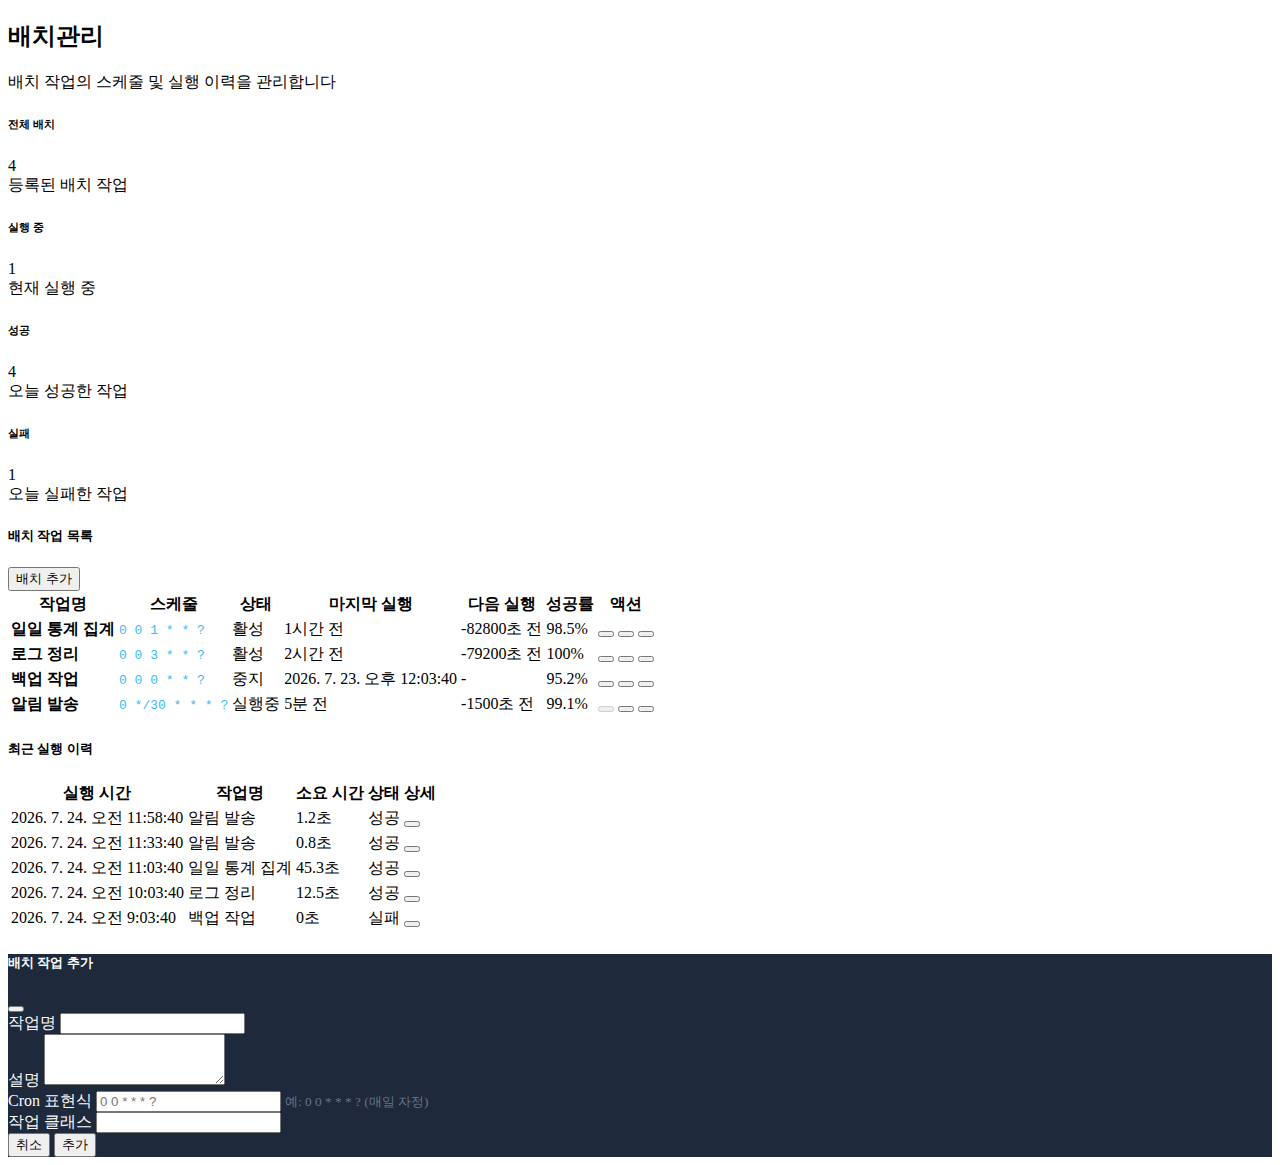
<file: src/main/resources/templates/admin/batch.html>
<!DOCTYPE html>
<html xmlns:th="http://www.thymeleaf.org" lang="ko">
<head>
    <meta charset="UTF-8">
    <title>배치관리 - 모니터링 시스템</title>
    <th:block th:replace="~{layout/commonHeader :: commonHeader}"></th:block>
</head>
<body>
<th:block th:replace="~{layout/sidebar :: sidebar}"></th:block>

<div class="content">
    <div class="page-header">
        <h2><i class="bi bi-clock-history"></i> 배치관리</h2>
        <p>배치 작업의 스케줄 및 실행 이력을 관리합니다</p>
    </div>

    <!-- 통계 카드 -->
    <div class="row g-4 mb-4">
        <div class="col-md-3">
            <div class="stat-card">
                <h6>전체 배치</h6>
                <div class="stat-value" id="totalBatches">0</div>
                <div class="stat-label">등록된 배치 작업</div>
            </div>
        </div>
        <div class="col-md-3">
            <div class="stat-card">
                <h6>실행 중</h6>
                <div class="stat-value text-info" id="runningBatches">0</div>
                <div class="stat-label">현재 실행 중</div>
            </div>
        </div>
        <div class="col-md-3">
            <div class="stat-card">
                <h6>성공</h6>
                <div class="stat-value text-success" id="successBatches">0</div>
                <div class="stat-label">오늘 성공한 작업</div>
            </div>
        </div>
        <div class="col-md-3">
            <div class="stat-card">
                <h6>실패</h6>
                <div class="stat-value text-danger" id="failedBatches">0</div>
                <div class="stat-label">오늘 실패한 작업</div>
            </div>
        </div>
    </div>

    <!-- 배치 작업 목록 -->
    <div class="table-container">
        <div class="d-flex justify-content-between align-items-center mb-3">
            <h5><i class="bi bi-list-task"></i> 배치 작업 목록</h5>
            <button class="btn btn-primary" data-bs-toggle="modal" data-bs-target="#addBatchModal">
                <i class="bi bi-plus-circle"></i> 배치 추가
            </button>
        </div>
        <table class="table">
            <thead>
            <tr>
                <th>작업명</th>
                <th>스케줄</th>
                <th>상태</th>
                <th>마지막 실행</th>
                <th>다음 실행</th>
                <th>성공률</th>
                <th>액션</th>
            </tr>
            </thead>
            <tbody id="batchTable">
            <tr>
                <td colspan="7" class="text-center" style="color: #64748b;">
                    <i class="bi bi-hourglass-split"></i> 데이터를 불러오는 중...
                </td>
            </tr>
            </tbody>
        </table>
    </div>

    <!-- 실행 이력 -->
    <div class="table-container">
        <h5><i class="bi bi-clock-history"></i> 최근 실행 이력</h5>
        <table class="table">
            <thead>
            <tr>
                <th>실행 시간</th>
                <th>작업명</th>
                <th>소요 시간</th>
                <th>상태</th>
                <th>상세</th>
            </tr>
            </thead>
            <tbody id="historyTable">
            <tr>
                <td colspan="5" class="text-center" style="color: #64748b;">
                    <i class="bi bi-hourglass-split"></i> 데이터를 불러오는 중...
                </td>
            </tr>
            </tbody>
        </table>
    </div>
</div>

<!-- 배치 추가 모달 -->
<div class="modal fade" id="addBatchModal" tabindex="-1">
    <div class="modal-dialog">
        <div class="modal-content" style="background: #1e293b; color: #f8fafc;">
            <div class="modal-header" style="border-color: #334155;">
                <h5 class="modal-title"><i class="bi bi-plus-circle"></i> 배치 작업 추가</h5>
                <button type="button" class="btn-close btn-close-white" data-bs-dismiss="modal"></button>
            </div>
            <div class="modal-body">
                <form id="addBatchForm">
                    <div class="mb-3">
                        <label class="form-label">작업명</label>
                        <input type="text" class="form-control" required>
                    </div>
                    <div class="mb-3">
                        <label class="form-label">설명</label>
                        <textarea class="form-control" rows="3"></textarea>
                    </div>
                    <div class="mb-3">
                        <label class="form-label">Cron 표현식</label>
                        <input type="text" class="form-control" placeholder="0 0 * * * ?" required>
                        <small style="color: #64748b;">예: 0 0 * * * ? (매일 자정)</small>
                    </div>
                    <div class="mb-3">
                        <label class="form-label">작업 클래스</label>
                        <input type="text" class="form-control" required>
                    </div>
                </form>
            </div>
            <div class="modal-footer" style="border-color: #334155;">
                <button type="button" class="btn btn-outline-light" data-bs-dismiss="modal">취소</button>
                <button type="button" class="btn btn-primary" onclick="addBatch()">추가</button>
            </div>
        </div>
    </div>
</div>

<script>
    let batchData = [];
    let historyData = [];

    // 배치 데이터 로드
    async function loadBatchData() {
        try {
            // API 호출 예시
            batchData = [
                {
                    name: '일일 통계 집계',
                    schedule: '0 0 1 * * ?',
                    status: 'active',
                    lastRun: new Date(Date.now() - 3600000),
                    nextRun: new Date(Date.now() + 82800000),
                    successRate: '98.5%'
                },
                {
                    name: '로그 정리',
                    schedule: '0 0 3 * * ?',
                    status: 'active',
                    lastRun: new Date(Date.now() - 7200000),
                    nextRun: new Date(Date.now() + 79200000),
                    successRate: '100%'
                },
                {
                    name: '백업 작업',
                    schedule: '0 0 0 * * ?',
                    status: 'paused',
                    lastRun: new Date(Date.now() - 86400000),
                    nextRun: null,
                    successRate: '95.2%'
                },
                {
                    name: '알림 발송',
                    schedule: '0 */30 * * * ?',
                    status: 'running',
                    lastRun: new Date(Date.now() - 300000),
                    nextRun: new Date(Date.now() + 1500000),
                    successRate: '99.1%'
                }
            ];

            historyData = [
                { time: new Date(Date.now() - 300000), name: '알림 발송', duration: '1.2초', status: 'success' },
                { time: new Date(Date.now() - 1800000), name: '알림 발송', duration: '0.8초', status: 'success' },
                { time: new Date(Date.now() - 3600000), name: '일일 통계 집계', duration: '45.3초', status: 'success' },
                { time: new Date(Date.now() - 7200000), name: '로그 정리', duration: '12.5초', status: 'success' },
                { time: new Date(Date.now() - 10800000), name: '백업 작업', duration: '0초', status: 'failed' }
            ];

            document.getElementById('totalBatches').textContent = batchData.length;
            document.getElementById('runningBatches').textContent = batchData.filter(b => b.status === 'running').length;
            document.getElementById('successBatches').textContent = historyData.filter(h => h.status === 'success').length;
            document.getElementById('failedBatches').textContent = historyData.filter(h => h.status === 'failed').length;

            renderBatchTable();
            renderHistoryTable();
        } catch (error) {
            console.error('배치 데이터 로드 실패:', error);
        }
    }

    // 배치 테이블 렌더링
    function renderBatchTable() {
        const tbody = document.getElementById('batchTable');
        const statusBadges = {
            active: '<span class="badge badge-success">활성</span>',
            running: '<span class="badge badge-info">실행중</span>',
            paused: '<span class="badge badge-warning">중지</span>'
        };

        tbody.innerHTML = batchData.map(batch => `
            <tr>
                <td><strong>${batch.name}</strong></td>
                <td><code style="color: #38bdf8;">${batch.schedule}</code></td>
                <td>${statusBadges[batch.status]}</td>
                <td>${formatTime(batch.lastRun)}</td>
                <td>${batch.nextRun ? formatTime(batch.nextRun) : '-'}</td>
                <td>${batch.successRate}</td>
                <td>
                    <button class="btn btn-sm btn-success me-1" onclick="runBatch('${batch.name}')"
                            ${batch.status === 'running' ? 'disabled' : ''}>
                        <i class="bi bi-play-fill"></i>
                    </button>
                    <button class="btn btn-sm btn-warning me-1" onclick="pauseBatch('${batch.name}')">
                        <i class="bi bi-pause-fill"></i>
                    </button>
                    <button class="btn btn-sm btn-danger" onclick="deleteBatch('${batch.name}')">
                        <i class="bi bi-trash-fill"></i>
                    </button>
                </td>
            </tr>
        `).join('');
    }

    // 실행 이력 테이블 렌더링
    function renderHistoryTable() {
        const tbody = document.getElementById('historyTable');
        const statusBadges = {
            success: '<span class="badge badge-success">성공</span>',
            failed: '<span class="badge badge-danger">실패</span>'
        };

        tbody.innerHTML = historyData.map(history => `
            <tr>
                <td>${history.time.toLocaleString('ko-KR')}</td>
                <td>${history.name}</td>
                <td>${history.duration}</td>
                <td>${statusBadges[history.status]}</td>
                <td>
                    <button class="btn btn-sm btn-outline-light" onclick="viewDetail('${history.name}')">
                        <i class="bi bi-eye"></i>
                    </button>
                </td>
            </tr>
        `).join('');
    }

    // 배치 실행
    function runBatch(name) {
        console.log('배치 실행:', name);
        alert(`${name} 배치 작업을 실행합니다.`);
    }

    // 배치 일시중지
    function pauseBatch(name) {
        console.log('배치 중지:', name);
        alert(`${name} 배치 작업을 일시중지합니다.`);
    }

    // 배치 삭제
    function deleteBatch(name) {
        if (confirm(`${name} 배치 작업을 삭제하시겠습니까?`)) {
            console.log('배치 삭제:', name);
        }
    }

    // 배치 추가
    function addBatch() {
        alert('배치 작업이 추가되었습니다.');
        bootstrap.Modal.getInstance(document.getElementById('addBatchModal')).hide();
    }

    // 상세 보기
    function viewDetail(name) {
        alert(`${name} 실행 상세 정보를 표시합니다.`);
    }

    // 시간 포맷팅
    function formatTime(date) {
        const now = new Date();
        const diff = Math.floor((now - date) / 1000);
        if (diff < 60) return `${diff}초 전`;
        if (diff < 0) return `${Math.abs(Math.floor(diff / 60))}분 후`;
        if (diff < 3600) return `${Math.floor(diff / 60)}분 전`;
        if (diff < 86400) return `${Math.floor(diff / 3600)}시간 전`;
        return date.toLocaleString('ko-KR');
    }

    // 페이지 로드 시 데이터 로드
    loadBatchData();

    // 30초마다 자동 새로고침
    setInterval(loadBatchData, 30000);
</script>
</body>
</html>
</file>
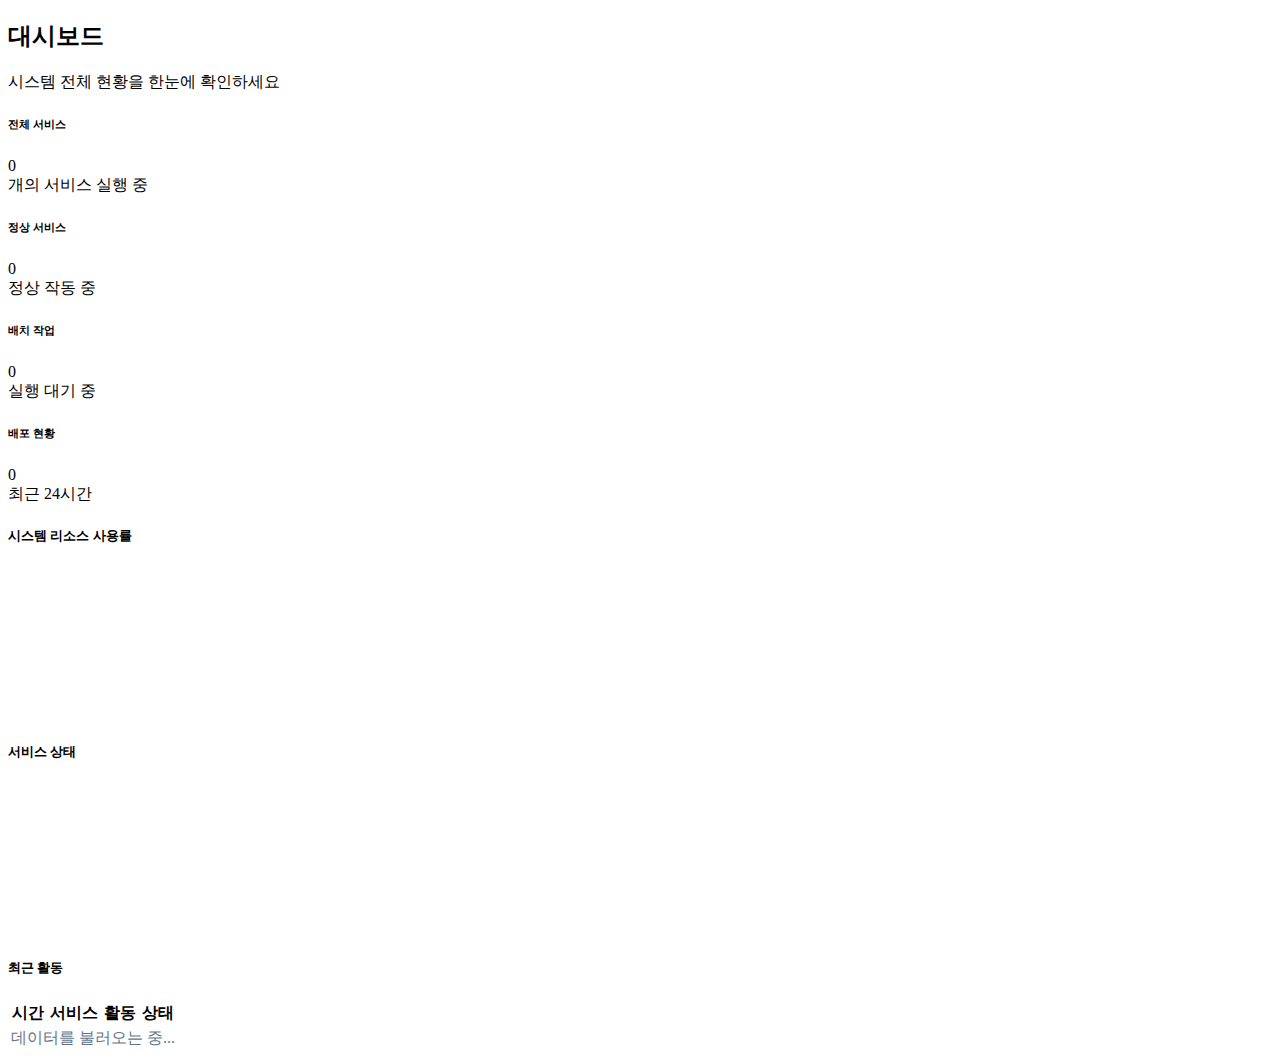
<file: src/main/resources/templates/admin/dashboard.html>
<!DOCTYPE html>
<html xmlns:th="http://www.thymeleaf.org" lang="ko">
<head>
    <meta charset="UTF-8">
    <title>대시보드 - 모니터링 시스템</title>
    <th:block th:replace="~{layout/commonHeader :: commonHeader}"></th:block>
</head>
<body>
<th:block th:replace="~{layout/sidebar :: sidebar}"></th:block>

<div class="content">
    <div class="page-header">
        <h2><i class="bi bi-bar-chart-fill"></i> 대시보드</h2>
        <p>시스템 전체 현황을 한눈에 확인하세요</p>
    </div>

    <!-- 주요 지표 카드 -->
    <div class="row g-4 mb-4">
        <div class="col-md-3">
            <div class="stat-card">
                <div class="d-flex justify-content-between align-items-start">
                    <div>
                        <h6>전체 서비스</h6>
                        <div class="stat-value" id="totalServices">0</div>
                        <div class="stat-label">개의 서비스 실행 중</div>
                    </div>
                    <i class="bi bi-server"></i>
                </div>
            </div>
        </div>
        <div class="col-md-3">
            <div class="stat-card">
                <div class="d-flex justify-content-between align-items-start">
                    <div>
                        <h6>정상 서비스</h6>
                        <div class="stat-value text-success" id="healthyServices">0</div>
                        <div class="stat-label">정상 작동 중</div>
                    </div>
                    <i class="bi bi-check-circle-fill text-success"></i>
                </div>
            </div>
        </div>
        <div class="col-md-3">
            <div class="stat-card">
                <div class="d-flex justify-content-between align-items-start">
                    <div>
                        <h6>배치 작업</h6>
                        <div class="stat-value text-warning" id="batchJobs">0</div>
                        <div class="stat-label">실행 대기 중</div>
                    </div>
                    <i class="bi bi-clock-history text-warning"></i>
                </div>
            </div>
        </div>
        <div class="col-md-3">
            <div class="stat-card">
                <div class="d-flex justify-content-between align-items-start">
                    <div>
                        <h6>배포 현황</h6>
                        <div class="stat-value text-info" id="deployments">0</div>
                        <div class="stat-label">최근 24시간</div>
                    </div>
                    <i class="bi bi-rocket-takeoff-fill text-info"></i>
                </div>
            </div>
        </div>
    </div>

    <!-- 차트 영역 -->
    <div class="row g-4">
        <div class="col-md-8">
            <div class="chart-container">
                <h5><i class="bi bi-graph-up"></i> 시스템 리소스 사용률</h5>
                <canvas id="resourceChart"></canvas>
            </div>
        </div>
        <div class="col-md-4">
            <div class="chart-container">
                <h5><i class="bi bi-pie-chart-fill"></i> 서비스 상태</h5>
                <canvas id="statusChart"></canvas>
            </div>
        </div>
    </div>

    <!-- 최근 활동 -->
    <div class="table-container">
        <h5><i class="bi bi-activity"></i> 최근 활동</h5>
        <table class="table">
            <thead>
            <tr>
                <th>시간</th>
                <th>서비스</th>
                <th>활동</th>
                <th>상태</th>
            </tr>
            </thead>
            <tbody id="recentActivity">
            <tr>
                <td colspan="4" class="text-center" style="color: #64748b;">
                    <i class="bi bi-hourglass-split"></i> 데이터를 불러오는 중...
                </td>
            </tr>
            </tbody>
        </table>
    </div>
</div>

<script>
    // 차트 설정
    const chartColors = {
        primary: '#38bdf8',
        success: '#22c55e',
        warning: '#f59e0b',
        danger: '#ef4444',
        background: '#1e293b'
    };

    // 리소스 사용률 차트
    const resourceCtx = document.getElementById('resourceChart').getContext('2d');
    const resourceChart = new Chart(resourceCtx, {
        type: 'line',
        data: {
            labels: ['00:00', '04:00', '08:00', '12:00', '16:00', '20:00'],
            datasets: [{
                label: 'CPU 사용률 (%)',
                data: [45, 59, 80, 81, 56, 55],
                borderColor: chartColors.primary,
                backgroundColor: 'rgba(56, 189, 248, 0.1)',
                tension: 0.4
            }, {
                label: '메모리 사용률 (%)',
                data: [28, 48, 40, 50, 60, 70],
                borderColor: chartColors.success,
                backgroundColor: 'rgba(34, 197, 94, 0.1)',
                tension: 0.4
            }]
        },
        options: {
            responsive: true,
            plugins: {
                legend: {
                    labels: { color: '#cbd5e1' }
                }
            },
            scales: {
                y: {
                    ticks: { color: '#cbd5e1' },
                    grid: { color: '#334155' }
                },
                x: {
                    ticks: { color: '#cbd5e1' },
                    grid: { color: '#334155' }
                }
            }
        }
    });

    // 서비스 상태 차트
    const statusCtx = document.getElementById('statusChart').getContext('2d');
    const statusChart = new Chart(statusCtx, {
        type: 'doughnut',
        data: {
            labels: ['정상', '경고', '오류'],
            datasets: [{
                data: [12, 3, 1],
                backgroundColor: [
                    chartColors.success,
                    chartColors.warning,
                    chartColors.danger
                ]
            }]
        },
        options: {
            responsive: true,
            plugins: {
                legend: {
                    position: 'bottom',
                    labels: { color: '#cbd5e1', padding: 20 }
                }
            }
        }
    });

    // 대시보드 데이터 로드
    async function loadDashboardData() {
        try {
            // API 호출 예시
            document.getElementById('totalServices').textContent = '16';
            document.getElementById('healthyServices').textContent = '12';
            document.getElementById('batchJobs').textContent = '5';
            document.getElementById('deployments').textContent = '8';

            // 최근 활동 로드
            const activities = [
                { time: '2분 전', service: 'Tech Stack', activity: '배포 완료', status: 'success' },
                { time: '15분 전', service: 'Monitoring', activity: '헬스체크 성공', status: 'success' },
                { time: '1시간 전', service: 'Batch Server', activity: '배치 작업 실행', status: 'info' },
                { time: '2시간 전', service: 'API Gateway', activity: '재시작', status: 'warning' }
            ];

            const tbody = document.getElementById('recentActivity');
            tbody.innerHTML = activities.map(a => `
                <tr>
                    <td>${a.time}</td>
                    <td>${a.service}</td>
                    <td>${a.activity}</td>
                    <td><span class="badge badge-${a.status}">${a.status}</span></td>
                </tr>
            `).join('');
        } catch (error) {
            console.error('대시보드 데이터 로드 실패:', error);
        }
    }

    // 페이지 로드 시 데이터 로드
    loadDashboardData();

    // 30초마다 데이터 갱신
    setInterval(loadDashboardData, 30000);
</script>
</body>
</html>
</file>
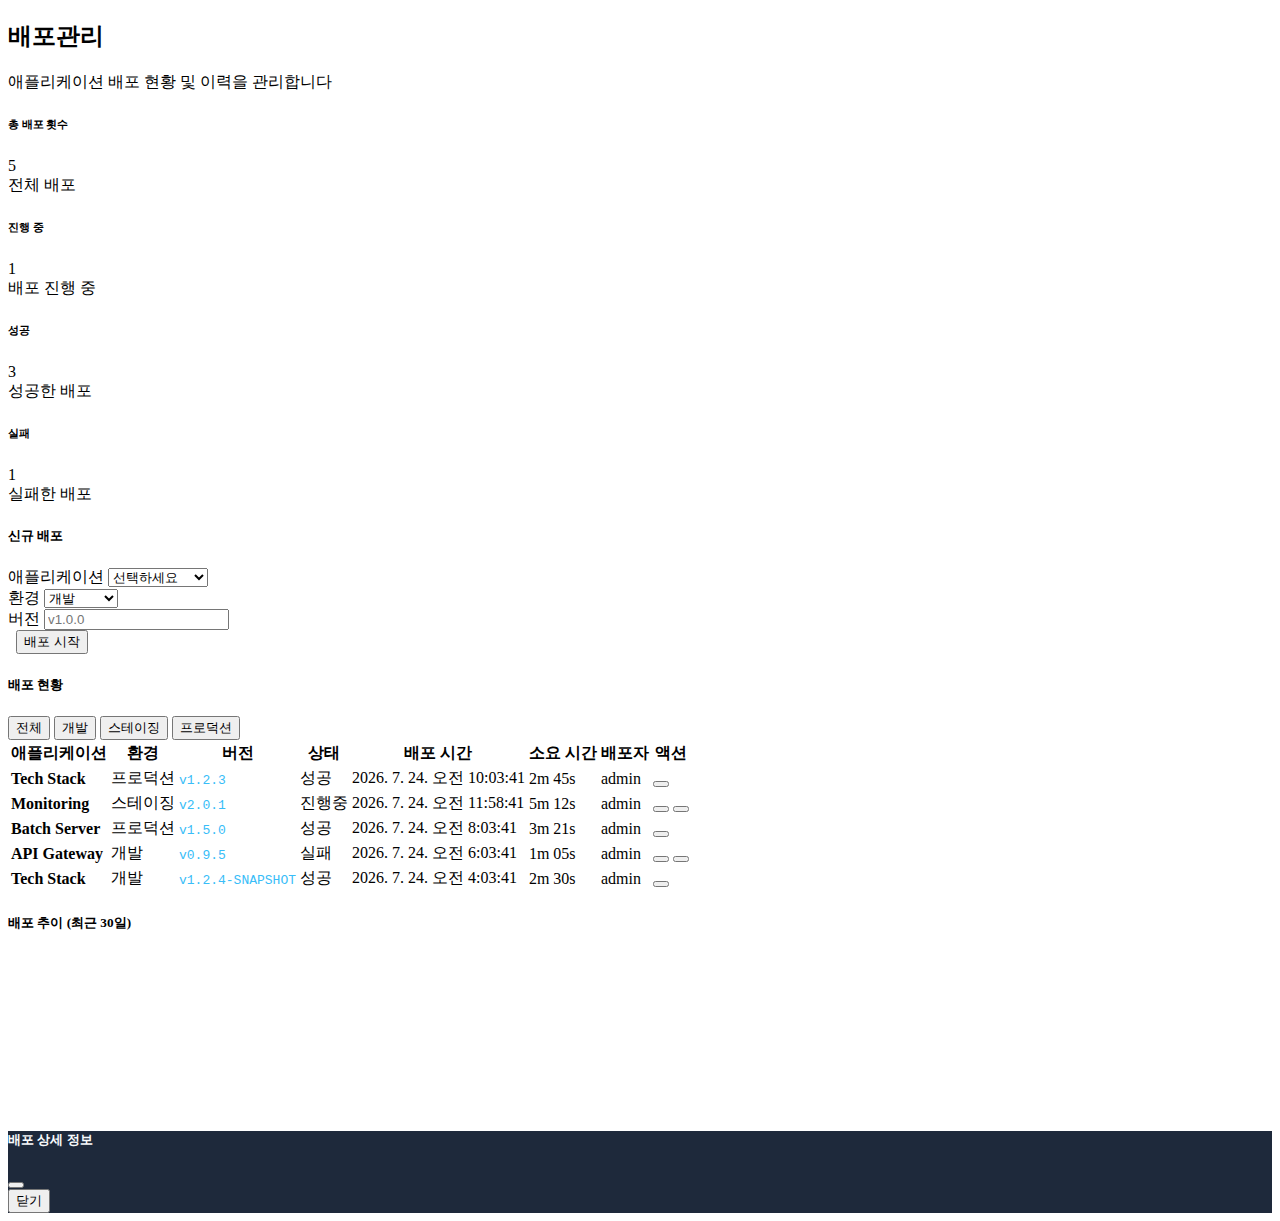
<file: src/main/resources/templates/admin/deploy.html>
<!DOCTYPE html>
<html xmlns:th="http://www.thymeleaf.org" lang="ko">
<head>
    <meta charset="UTF-8">
    <title>배포관리 - 모니터링 시스템</title>
    <th:block th:replace="~{layout/commonHeader :: commonHeader}"></th:block>
</head>
<body>
<th:block th:replace="~{layout/sidebar :: sidebar}"></th:block>

<div class="content">
    <div class="page-header">
        <h2><i class="bi bi-rocket-takeoff-fill"></i> 배포관리</h2>
        <p>애플리케이션 배포 현황 및 이력을 관리합니다</p>
    </div>

    <!-- 통계 카드 -->
    <div class="row g-4 mb-4">
        <div class="col-md-3">
            <div class="stat-card">
                <h6>총 배포 횟수</h6>
                <div class="stat-value" id="totalDeployments">0</div>
                <div class="stat-label">전체 배포</div>
            </div>
        </div>
        <div class="col-md-3">
            <div class="stat-card">
                <h6>진행 중</h6>
                <div class="stat-value text-info" id="inProgressDeployments">0</div>
                <div class="stat-label">배포 진행 중</div>
            </div>
        </div>
        <div class="col-md-3">
            <div class="stat-card">
                <h6>성공</h6>
                <div class="stat-value text-success" id="successDeployments">0</div>
                <div class="stat-label">성공한 배포</div>
            </div>
        </div>
        <div class="col-md-3">
            <div class="stat-card">
                <h6>실패</h6>
                <div class="stat-value text-danger" id="failedDeployments">0</div>
                <div class="stat-label">실패한 배포</div>
            </div>
        </div>
    </div>

    <!-- 신규 배포 -->
    <div class="table-container mb-4">
        <h5><i class="bi bi-plus-circle"></i> 신규 배포</h5>
        <form id="deployForm" class="row g-3">
            <div class="col-md-4">
                <label class="form-label">애플리케이션</label>
                <select class="form-control" id="appSelect" required>
                    <option value="">선택하세요</option>
                    <option value="tech-stack">Tech Stack</option>
                    <option value="monitoring">Monitoring</option>
                    <option value="batch-server">Batch Server</option>
                    <option value="api-gateway">API Gateway</option>
                </select>
            </div>
            <div class="col-md-3">
                <label class="form-label">환경</label>
                <select class="form-control" id="envSelect" required>
                    <option value="dev">개발</option>
                    <option value="staging">스테이징</option>
                    <option value="production">프로덕션</option>
                </select>
            </div>
            <div class="col-md-3">
                <label class="form-label">버전</label>
                <input type="text" class="form-control" id="versionInput" placeholder="v1.0.0" required>
            </div>
            <div class="col-md-2">
                <label class="form-label">&nbsp;</label>
                <button type="submit" class="btn btn-primary w-100">
                    <i class="bi bi-rocket-takeoff"></i> 배포 시작
                </button>
            </div>
        </form>
    </div>

    <!-- 배포 현황 -->
    <div class="table-container">
        <div class="d-flex justify-content-between align-items-center mb-3">
            <h5><i class="bi bi-list-check"></i> 배포 현황</h5>
            <div>
                <button class="btn btn-outline-light btn-sm me-2" onclick="filterEnv('all')">전체</button>
                <button class="btn btn-outline-light btn-sm me-2" onclick="filterEnv('dev')">개발</button>
                <button class="btn btn-outline-light btn-sm me-2" onclick="filterEnv('staging')">스테이징</button>
                <button class="btn btn-outline-light btn-sm" onclick="filterEnv('production')">프로덕션</button>
            </div>
        </div>
        <table class="table">
            <thead>
            <tr>
                <th>애플리케이션</th>
                <th>환경</th>
                <th>버전</th>
                <th>상태</th>
                <th>배포 시간</th>
                <th>소요 시간</th>
                <th>배포자</th>
                <th>액션</th>
            </tr>
            </thead>
            <tbody id="deploymentTable">
            <tr>
                <td colspan="8" class="text-center" style="color: #64748b;">
                    <i class="bi bi-hourglass-split"></i> 데이터를 불러오는 중...
                </td>
            </tr>
            </tbody>
        </table>
    </div>

    <!-- 배포 이력 차트 -->
    <div class="row g-4 mt-4">
        <div class="col-md-12">
            <div class="chart-container">
                <h5><i class="bi bi-graph-up"></i> 배포 추이 (최근 30일)</h5>
                <canvas id="deploymentChart"></canvas>
            </div>
        </div>
    </div>
</div>

<!-- 배포 상세 모달 -->
<div class="modal fade" id="deploymentDetailModal" tabindex="-1">
    <div class="modal-dialog modal-lg">
        <div class="modal-content" style="background: #1e293b; color: #f8fafc;">
            <div class="modal-header" style="border-color: #334155;">
                <h5 class="modal-title"><i class="bi bi-info-circle"></i> 배포 상세 정보</h5>
                <button type="button" class="btn-close btn-close-white" data-bs-dismiss="modal"></button>
            </div>
            <div class="modal-body">
                <div id="deploymentDetailContent">
                    <!-- 상세 정보가 여기에 표시됩니다 -->
                </div>
            </div>
            <div class="modal-footer" style="border-color: #334155;">
                <button type="button" class="btn btn-outline-light" data-bs-dismiss="modal">닫기</button>
            </div>
        </div>
    </div>
</div>

<script>
    let currentEnvFilter = 'all';
    let deploymentData = [];

    // 배포 데이터 로드
    async function loadDeploymentData() {
        try {
            // API 호출 예시
            deploymentData = [
                {
                    app: 'Tech Stack',
                    env: 'production',
                    version: 'v1.2.3',
                    status: 'success',
                    startTime: new Date(Date.now() - 7200000),
                    duration: '2m 45s',
                    deployer: 'admin',
                    logs: 'Build successful\nTests passed\nDeployment completed'
                },
                {
                    app: 'Monitoring',
                    env: 'staging',
                    version: 'v2.0.1',
                    status: 'in_progress',
                    startTime: new Date(Date.now() - 300000),
                    duration: '5m 12s',
                    deployer: 'admin',
                    logs: 'Building application...'
                },
                {
                    app: 'Batch Server',
                    env: 'production',
                    version: 'v1.5.0',
                    status: 'success',
                    startTime: new Date(Date.now() - 14400000),
                    duration: '3m 21s',
                    deployer: 'admin',
                    logs: 'Build successful\nTests passed\nDeployment completed'
                },
                {
                    app: 'API Gateway',
                    env: 'dev',
                    version: 'v0.9.5',
                    status: 'failed',
                    startTime: new Date(Date.now() - 21600000),
                    duration: '1m 05s',
                    deployer: 'admin',
                    logs: 'Build failed: compilation error'
                },
                {
                    app: 'Tech Stack',
                    env: 'dev',
                    version: 'v1.2.4-SNAPSHOT',
                    status: 'success',
                    startTime: new Date(Date.now() - 28800000),
                    duration: '2m 30s',
                    deployer: 'admin',
                    logs: 'Build successful\nTests passed\nDeployment completed'
                }
            ];

            const today = deploymentData.filter(d => {
                const diff = Date.now() - d.startTime.getTime();
                return diff < 86400000;
            });

            document.getElementById('totalDeployments').textContent = deploymentData.length;
            document.getElementById('inProgressDeployments').textContent = deploymentData.filter(d => d.status === 'in_progress').length;
            document.getElementById('successDeployments').textContent = today.filter(d => d.status === 'success').length;
            document.getElementById('failedDeployments').textContent = today.filter(d => d.status === 'failed').length;

            renderDeploymentTable();
            renderDeploymentChart();
        } catch (error) {
            console.error('배포 데이터 로드 실패:', error);
        }
    }

    // 배포 테이블 렌더링
    function renderDeploymentTable() {
        const tbody = document.getElementById('deploymentTable');
        const filtered = currentEnvFilter === 'all' ? deploymentData : deploymentData.filter(d => d.env === currentEnvFilter);

        const statusBadges = {
            success: '<span class="badge badge-success">성공</span>',
            in_progress: '<span class="badge badge-info">진행중</span>',
            failed: '<span class="badge badge-danger">실패</span>'
        };

        const envLabels = {
            dev: '개발',
            staging: '스테이징',
            production: '프로덕션'
        };

        tbody.innerHTML = filtered.map((deploy, index) => `
            <tr>
                <td><strong>${deploy.app}</strong></td>
                <td><span class="badge badge-info">${envLabels[deploy.env]}</span></td>
                <td><code style="color: #38bdf8;">${deploy.version}</code></td>
                <td>${statusBadges[deploy.status]}</td>
                <td>${deploy.startTime.toLocaleString('ko-KR')}</td>
                <td>${deploy.duration}</td>
                <td>${deploy.deployer}</td>
                <td>
                    <button class="btn btn-sm btn-outline-light me-1" onclick="viewDeploymentDetail(${index})">
                        <i class="bi bi-eye"></i>
                    </button>
                    ${deploy.status === 'failed' ? `
                    <button class="btn btn-sm btn-warning" onclick="retryDeployment(${index})">
                        <i class="bi bi-arrow-clockwise"></i>
                    </button>
                    ` : ''}
                    ${deploy.status === 'in_progress' ? `
                    <button class="btn btn-sm btn-danger" onclick="cancelDeployment(${index})">
                        <i class="bi bi-x-circle"></i>
                    </button>
                    ` : ''}
                </td>
            </tr>
        `).join('');
    }

    // 배포 차트 렌더링
    function renderDeploymentChart() {
        const ctx = document.getElementById('deploymentChart').getContext('2d');
        new Chart(ctx, {
            type: 'bar',
            data: {
                labels: ['1주', '2주', '3주', '4주'],
                datasets: [{
                    label: '성공',
                    data: [12, 15, 18, 14],
                    backgroundColor: 'rgba(34, 197, 94, 0.5)',
                    borderColor: '#22c55e',
                    borderWidth: 2
                }, {
                    label: '실패',
                    data: [2, 1, 3, 2],
                    backgroundColor: 'rgba(239, 68, 68, 0.5)',
                    borderColor: '#ef4444',
                    borderWidth: 2
                }]
            },
            options: {
                responsive: true,
                plugins: {
                    legend: {
                        labels: { color: '#cbd5e1' }
                    }
                },
                scales: {
                    y: {
                        beginAtZero: true,
                        ticks: { color: '#cbd5e1' },
                        grid: { color: '#334155' }
                    },
                    x: {
                        ticks: { color: '#cbd5e1' },
                        grid: { color: '#334155' }
                    }
                }
            }
        });
    }

    // 환경 필터링
    function filterEnv(env) {
        currentEnvFilter = env;
        renderDeploymentTable();
    }

    // 배포 시작
    document.getElementById('deployForm').addEventListener('submit', async (e) => {
        e.preventDefault();
        const app = document.getElementById('appSelect').value;
        const env = document.getElementById('envSelect').value;
        const version = document.getElementById('versionInput').value;

        if (confirm(`${app} (${version})을 ${env} 환경에 배포하시겠습니까?`)) {
            alert('배포가 시작되었습니다.');
            // API 호출 구현
            loadDeploymentData();
        }
    });

    // 배포 상세 보기
    function viewDeploymentDetail(index) {
        const deploy = deploymentData[index];
        const content = document.getElementById('deploymentDetailContent');
        content.innerHTML = `
            <div class="mb-3">
                <h6 style="color: #38bdf8;">기본 정보</h6>
                <table class="table table-sm">
                    <tr><td>애플리케이션:</td><td><strong>${deploy.app}</strong></td></tr>
                    <tr><td>환경:</td><td><strong>${deploy.env}</strong></td></tr>
                    <tr><td>버전:</td><td><code>${deploy.version}</code></td></tr>
                    <tr><td>배포자:</td><td>${deploy.deployer}</td></tr>
                    <tr><td>시작 시간:</td><td>${deploy.startTime.toLocaleString('ko-KR')}</td></tr>
                    <tr><td>소요 시간:</td><td>${deploy.duration}</td></tr>
                </table>
            </div>
            <div>
                <h6 style="color: #38bdf8;">배포 로그</h6>
                <pre style="background: #0f172a; padding: 1rem; border-radius: 8px; color: #cbd5e1; max-height: 300px; overflow-y: auto;">${deploy.logs}</pre>
            </div>
        `;
        new bootstrap.Modal(document.getElementById('deploymentDetailModal')).show();
    }

    // 재배포
    function retryDeployment(index) {
        const deploy = deploymentData[index];
        if (confirm(`${deploy.app} (${deploy.version})을 재배포하시겠습니까?`)) {
            alert('재배포가 시작되었습니다.');
        }
    }

    // 배포 취소
    function cancelDeployment(index) {
        const deploy = deploymentData[index];
        if (confirm(`${deploy.app} 배포를 취소하시겠습니까?`)) {
            alert('배포가 취소되었습니다.');
            loadDeploymentData();
        }
    }

    // 페이지 로드 시 데이터 로드
    loadDeploymentData();

    // 30초마다 자동 새로고침
    setInterval(loadDeploymentData, 30000);
</script>
</body>
</html>
</file>
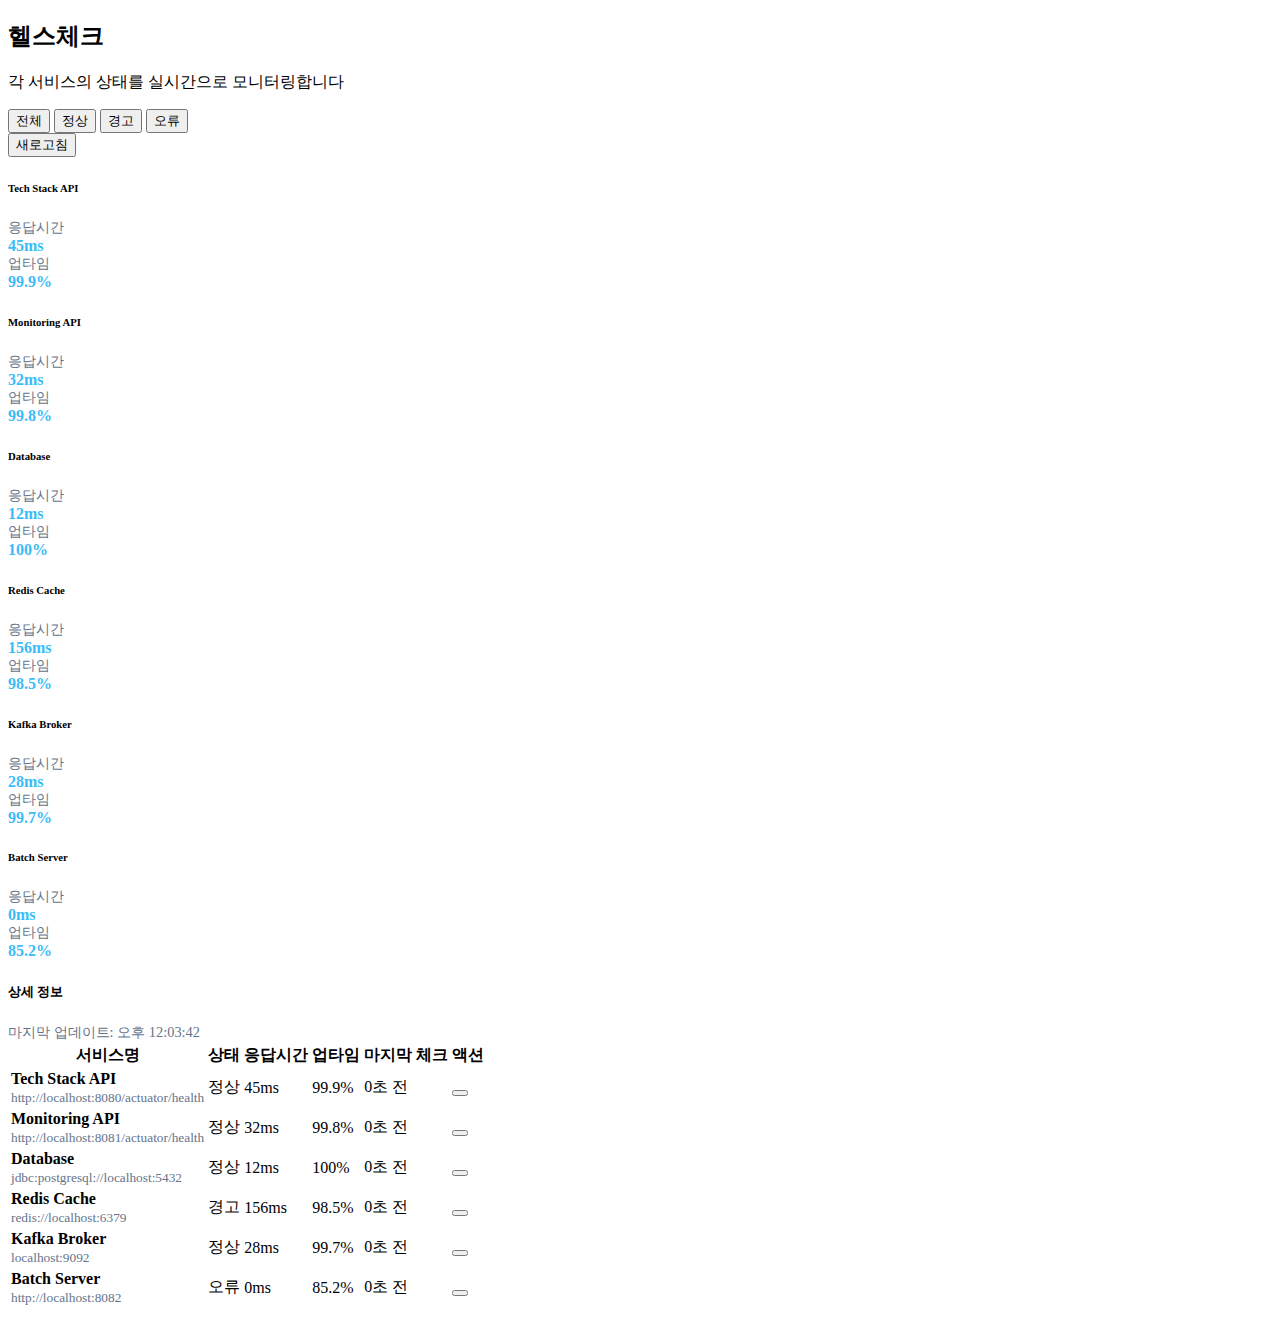
<file: src/main/resources/templates/admin/health.html>
<!DOCTYPE html>
<html xmlns:th="http://www.thymeleaf.org" lang="ko">
<head>
    <meta charset="UTF-8">
    <title>헬스체크 - 모니터링 시스템</title>
    <th:block th:replace="~{layout/commonHeader :: commonHeader}"></th:block>
</head>
<body>
<th:block th:replace="~{layout/sidebar :: sidebar}"></th:block>

<div class="content">
    <div class="page-header">
        <h2><i class="bi bi-heart-pulse-fill"></i> 헬스체크</h2>
        <p>각 서비스의 상태를 실시간으로 모니터링합니다</p>
    </div>

    <!-- 필터 및 새로고침 -->
    <div class="d-flex justify-content-between align-items-center mb-4">
        <div>
            <button class="btn btn-outline-light btn-sm me-2" onclick="filterStatus('all')">
                <i class="bi bi-funnel"></i> 전체
            </button>
            <button class="btn btn-outline-light btn-sm me-2" onclick="filterStatus('healthy')">
                <i class="bi bi-check-circle"></i> 정상
            </button>
            <button class="btn btn-outline-light btn-sm me-2" onclick="filterStatus('warning')">
                <i class="bi bi-exclamation-triangle"></i> 경고
            </button>
            <button class="btn btn-outline-light btn-sm" onclick="filterStatus('error')">
                <i class="bi bi-x-circle"></i> 오류
            </button>
        </div>
        <button class="btn btn-primary" onclick="refreshHealth()">
            <i class="bi bi-arrow-clockwise"></i> 새로고침
        </button>
    </div>

    <!-- 서비스 상태 카드 -->
    <div class="row g-4 mb-4" id="healthCards">
        <!-- 카드들이 동적으로 추가됩니다 -->
    </div>

    <!-- 상세 정보 테이블 -->
    <div class="table-container">
        <div class="d-flex justify-content-between align-items-center mb-3">
            <h5><i class="bi bi-list-ul"></i> 상세 정보</h5>
            <span id="lastUpdate" style="color: #64748b; font-size: 0.9rem;">
                <i class="bi bi-clock"></i> 마지막 업데이트: -
            </span>
        </div>
        <table class="table">
            <thead>
            <tr>
                <th>서비스명</th>
                <th>상태</th>
                <th>응답시간</th>
                <th>업타임</th>
                <th>마지막 체크</th>
                <th>액션</th>
            </tr>
            </thead>
            <tbody id="healthTable">
            <tr>
                <td colspan="6" class="text-center" style="color: #64748b;">
                    <i class="bi bi-hourglass-split"></i> 데이터를 불러오는 중...
                </td>
            </tr>
            </tbody>
        </table>
    </div>
</div>

<script>
    let currentFilter = 'all';
    let healthData = [];

    // 헬스체크 데이터 로드
    async function loadHealthData() {
        try {
            // API 호출 예시
            healthData = [
                {
                    name: 'Tech Stack API',
                    status: 'healthy',
                    responseTime: 45,
                    uptime: '99.9%',
                    lastCheck: new Date(),
                    endpoint: 'http://localhost:8080/actuator/health'
                },
                {
                    name: 'Monitoring API',
                    status: 'healthy',
                    responseTime: 32,
                    uptime: '99.8%',
                    lastCheck: new Date(),
                    endpoint: 'http://localhost:8081/actuator/health'
                },
                {
                    name: 'Database',
                    status: 'healthy',
                    responseTime: 12,
                    uptime: '100%',
                    lastCheck: new Date(),
                    endpoint: 'jdbc:postgresql://localhost:5432'
                },
                {
                    name: 'Redis Cache',
                    status: 'warning',
                    responseTime: 156,
                    uptime: '98.5%',
                    lastCheck: new Date(),
                    endpoint: 'redis://localhost:6379'
                },
                {
                    name: 'Kafka Broker',
                    status: 'healthy',
                    responseTime: 28,
                    uptime: '99.7%',
                    lastCheck: new Date(),
                    endpoint: 'localhost:9092'
                },
                {
                    name: 'Batch Server',
                    status: 'error',
                    responseTime: 0,
                    uptime: '85.2%',
                    lastCheck: new Date(),
                    endpoint: 'http://localhost:8082'
                }
            ];

            renderHealthCards();
            renderHealthTable();
            updateLastUpdateTime();
        } catch (error) {
            console.error('헬스체크 데이터 로드 실패:', error);
        }
    }

    // 헬스체크 카드 렌더링
    function renderHealthCards() {
        const container = document.getElementById('healthCards');
        const filtered = currentFilter === 'all' ? healthData : healthData.filter(h => h.status === currentFilter);

        const statusIcons = {
            healthy: 'check-circle-fill text-success',
            warning: 'exclamation-triangle-fill text-warning',
            error: 'x-circle-fill text-danger'
        };

        container.innerHTML = filtered.map(service => `
            <div class="col-md-4">
                <div class="stat-card">
                    <div class="d-flex justify-content-between align-items-start mb-3">
                        <h6>${service.name}</h6>
                        <i class="bi bi-${statusIcons[service.status]}"></i>
                    </div>
                    <div class="d-flex justify-content-between">
                        <div>
                            <div style="color: #64748b; font-size: 0.85rem;">응답시간</div>
                            <div style="color: #38bdf8; font-weight: 600;">${service.responseTime}ms</div>
                        </div>
                        <div>
                            <div style="color: #64748b; font-size: 0.85rem;">업타임</div>
                            <div style="color: #38bdf8; font-weight: 600;">${service.uptime}</div>
                        </div>
                    </div>
                </div>
            </div>
        `).join('');
    }

    // 헬스체크 테이블 렌더링
    function renderHealthTable() {
        const tbody = document.getElementById('healthTable');
        const filtered = currentFilter === 'all' ? healthData : healthData.filter(h => h.status === currentFilter);

        const statusBadges = {
            healthy: '<span class="badge badge-success">정상</span>',
            warning: '<span class="badge badge-warning">경고</span>',
            error: '<span class="badge badge-danger">오류</span>'
        };

        tbody.innerHTML = filtered.map(service => `
            <tr>
                <td><strong>${service.name}</strong><br><small style="color: #64748b;">${service.endpoint}</small></td>
                <td>${statusBadges[service.status]}</td>
                <td>${service.responseTime}ms</td>
                <td>${service.uptime}</td>
                <td>${formatTime(service.lastCheck)}</td>
                <td>
                    <button class="btn btn-sm btn-outline-light" onclick="checkHealth('${service.name}')">
                        <i class="bi bi-arrow-clockwise"></i>
                    </button>
                </td>
            </tr>
        `).join('');
    }

    // 상태 필터링
    function filterStatus(status) {
        currentFilter = status;
        renderHealthCards();
        renderHealthTable();
    }

    // 헬스체크 새로고침
    function refreshHealth() {
        loadHealthData();
    }

    // 개별 헬스체크
    function checkHealth(serviceName) {
        console.log('헬스체크 실행:', serviceName);
        // API 호출 구현
        alert(`${serviceName} 헬스체크를 실행합니다.`);
    }

    // 시간 포맷팅
    function formatTime(date) {
        const now = new Date();
        const diff = Math.floor((now - date) / 1000);
        if (diff < 60) return `${diff}초 전`;
        if (diff < 3600) return `${Math.floor(diff / 60)}분 전`;
        if (diff < 86400) return `${Math.floor(diff / 3600)}시간 전`;
        return date.toLocaleString('ko-KR');
    }

    // 마지막 업데이트 시간 표시
    function updateLastUpdateTime() {
        const now = new Date();
        document.getElementById('lastUpdate').innerHTML =
            `<i class="bi bi-clock"></i> 마지막 업데이트: ${now.toLocaleTimeString('ko-KR')}`;
    }

    // 페이지 로드 시 데이터 로드
    loadHealthData();

    // 10초마다 자동 새로고침
    setInterval(loadHealthData, 10000);
</script>
</body>
</html>
</file>
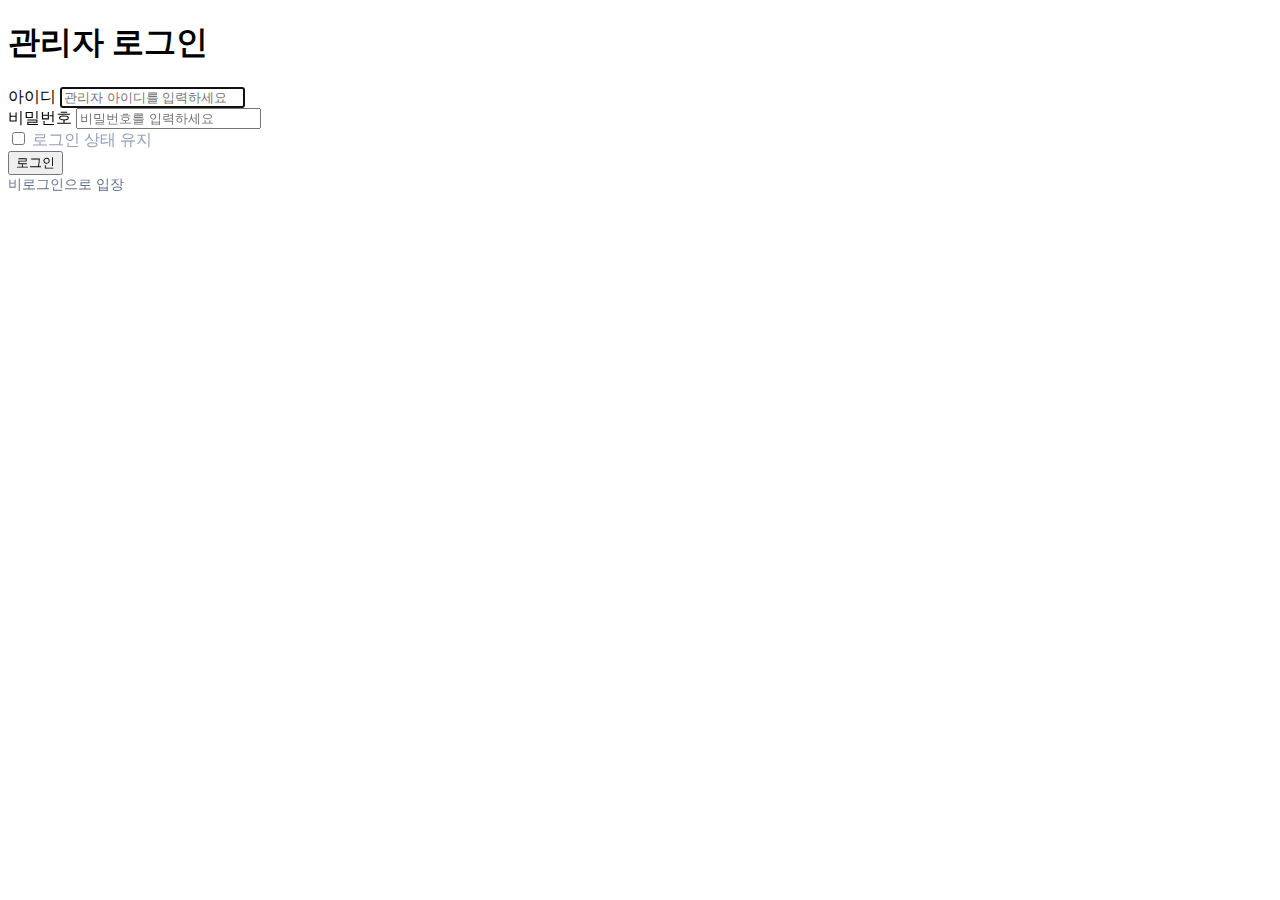
<file: src/main/resources/templates/admin/login.html>
<!DOCTYPE html>
<html xmlns:th="http://www.thymeleaf.org" lang="ko">
<head>
    <meta charset="UTF-8">
    <title>관리자 로그인 - 모니터링 시스템</title>
    <th:block th:replace="~{layout/commonHeader :: commonHeader}"></th:block>
</head>
<body>
<div class="login-container">
    <div class="login-card">
        <h1><i class="bi bi-shield-lock-fill"></i> 관리자 로그인</h1>

        <div id="errorMessage" class="alert alert-danger" style="display: none;"></div>

        <form id="loginForm" th:action="@{/admin/login}" method="post">
            <div class="mb-3">
                <label for="username" class="form-label">아이디</label>
                <input type="text" class="form-control" id="username" name="username" placeholder="관리자 아이디를 입력하세요" required autofocus>
            </div>
            <div class="mb-3">
                <label for="password" class="form-label">비밀번호</label>
                <input type="password" class="form-control" id="password" name="password" placeholder="비밀번호를 입력하세요" required>
            </div>
            <div class="mb-3 form-check">
                <input type="checkbox" class="form-check-input" id="rememberMe" name="remember-me">
                <label class="form-check-label" for="rememberMe" style="color: #94a3b8;">
                    로그인 상태 유지
                </label>
            </div>
            <button type="submit" class="btn btn-primary w-100">
                <i class="bi bi-box-arrow-in-right"></i> 로그인
            </button>
        </form>

        <div class="text-center mt-4" style="color: #64748b; font-size: 0.9rem; cursor: pointer;" onclick="location.href = '/admin/dashboard';">
            <i class="bi bi-info-circle"></i> 비로그인으로 입장
        </div>
    </div>
</div>

<script>
    // URL 파라미터에서 에러 메시지 확인
    const urlParams = new URLSearchParams(window.location.search);
    const error = urlParams.get('error');

    if (error) {
        const errorDiv = document.getElementById('errorMessage');
        errorDiv.textContent = '로그인에 실패했습니다. 아이디와 비밀번호를 확인해주세요.';
        errorDiv.style.display = 'block';
    }

    const logout = urlParams.get('logout');
    if (logout) {
        const errorDiv = document.getElementById('errorMessage');
        errorDiv.className = 'alert alert-success';
        errorDiv.textContent = '로그아웃되었습니다.';
        errorDiv.style.display = 'block';
    }
</script>
</body>
</html>
</file>
